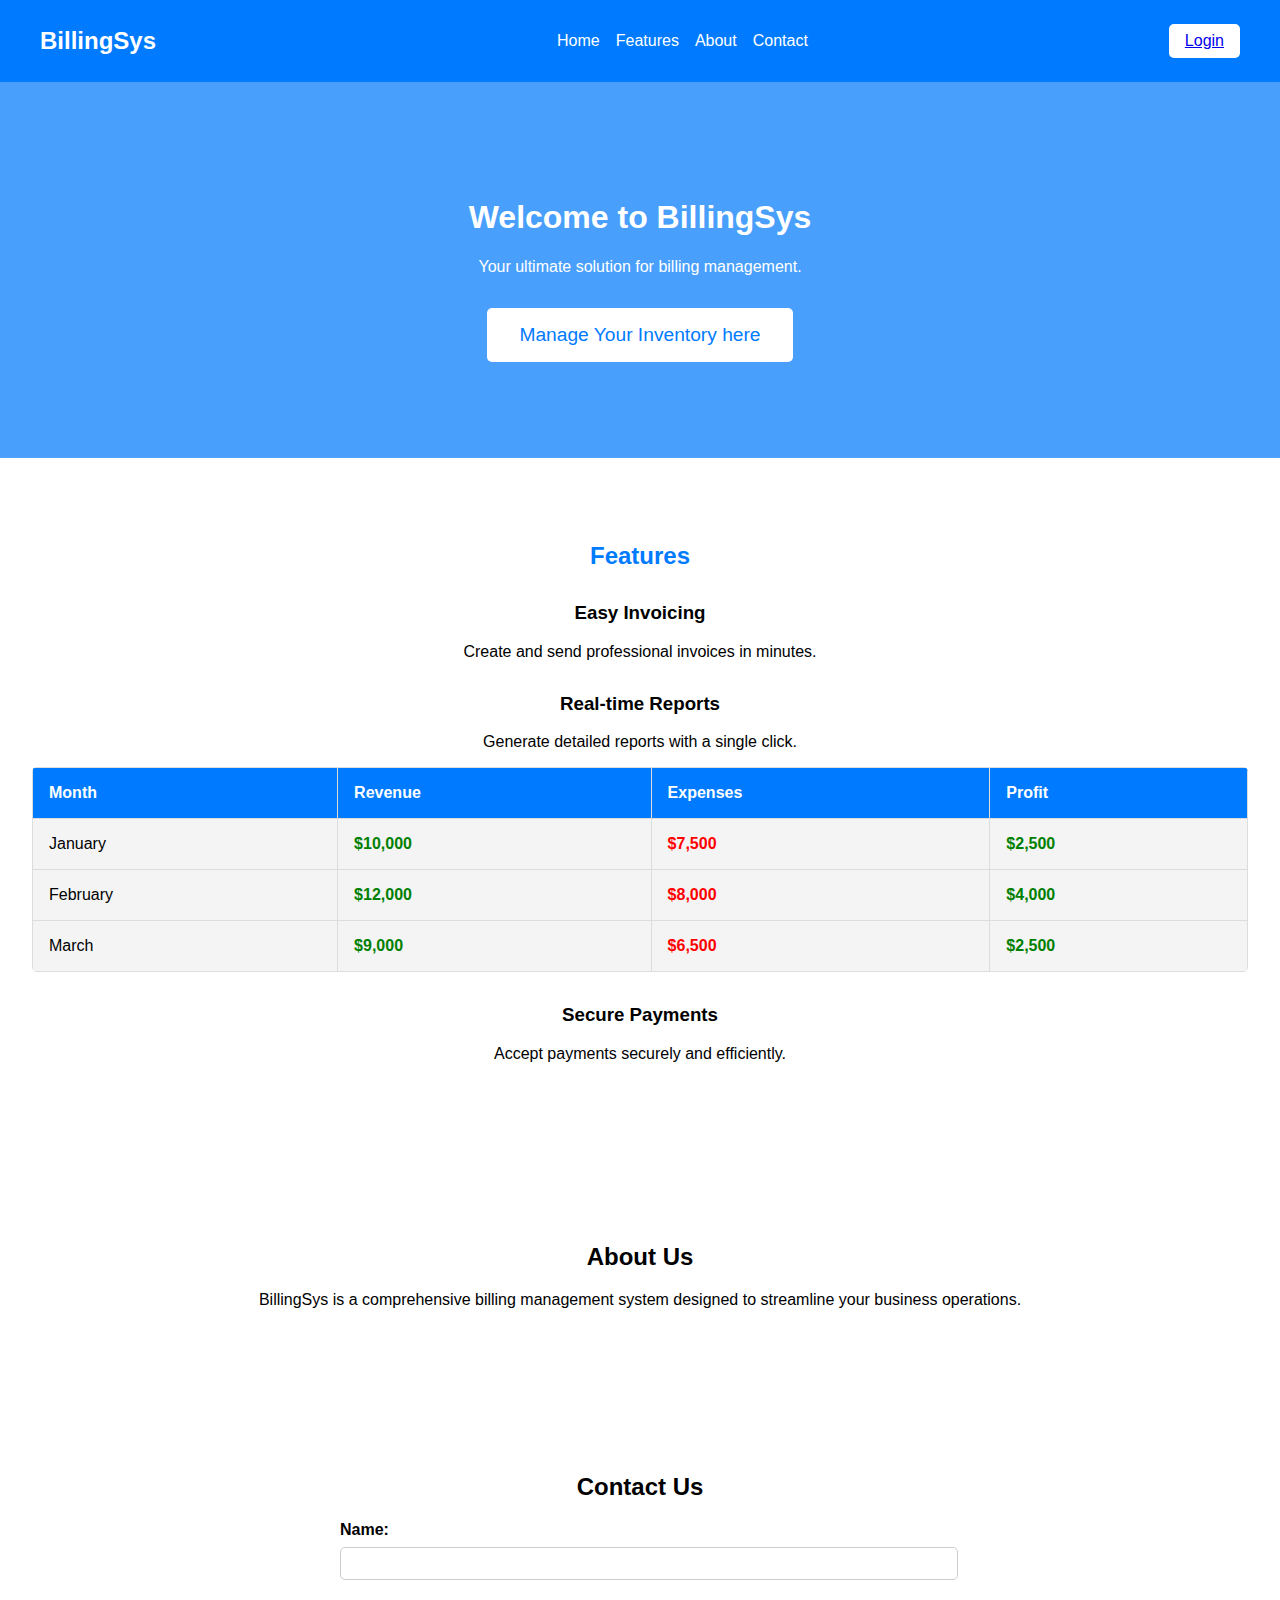
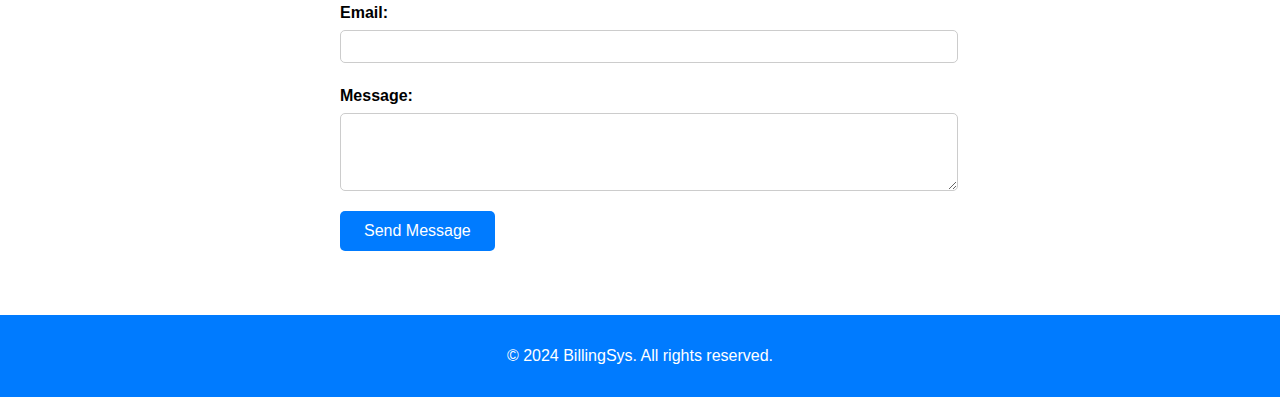
<file: index.html>
<!-- <!DOCTYPE html>
<html lang="en">
<head>
    <meta charset="UTF-8">
    <meta name="viewport" content="width=device-width, initial-scale=1.0">
    <title>Billing Management System</title>
    <link rel="stylesheet" href="style.css">
</head>
<body>
    <header>
        <nav>
            <div class="logo">BillingSys</div>
            <ul class="nav-links">
                <li><a href="#home">Home</a></li>
                <li><a href="#features">Features</a></li>
                <li><a href="#about">About</a></li>
                <li><a href="#contact">Contact</a></li>
            </ul>
            <button class="login-btn"><a href="login.html">Login</a></button>
        </nav>
    </header>
    
    <section id="home" class="hero">
        <div class="hero-content">
            <h1>Welcome to BillingSys</h1>
            <p>Your ultimate solution for billing management.</p>
            <a href="inventory.html" class="cta-btn">Manage Your Inventory</a>
        </div>
    </section>

    <section id="features" class="features">
        <h2>Features</h2>
        <div class="feature-item">
            <h3>Easy Invoicing</h3>
            <p>Create and send professional invoices in minutes.</p>
        </div>
        <div class="feature-item">
            <h3>Real-time Reports</h3>
            <p>Generate detailed reports with a single click.</p>
        </div>
        <div class="feature-item">
            <h3>Secure Payments</h3>
            <p>Accept payments securely and efficiently.</p>
        </div>
    </section>

    <section id="about" class="about">
        <h2>About Us</h2>
        <pre>
            BillingSys is a comprehensive billing management system designed to streamline your business operations.
            Billing management software aims to reduce manual errors, save time, improve accuracy, and enhance overall financial management for businesses of all sizes.
            BillingSys is a comprehensive billing management system designed to streamline your business operations.
            Billing management software aims to reduce manual errors, save time, improve accuracy, and enhance overall financial management for businesses of all sizes.

        </pre>
    </section>

    <section id="contact" class="contact">
        <h2>Contact Us</h2>
        <form action="#" method="post" class="contact-form">
            <label for="name">Name:</label>
            <input type="text" id="name" name="name" required>

            <label for="email">Email:</label>
            <input type="email" id="email" name="email" required>

            <label for="message">Message:</label>
            <textarea id="message" name="message" rows="4" required></textarea>

            <button type="submit" class="submit-btn">Send Message</button>
        </form>
    </section>

    <footer>
        <p>&copy; 2024 BillingSys. All rights reserved.</p>
    </footer>
</body>
</html> -->
<!DOCTYPE html>
<html lang="en">
<head>
    <meta charset="UTF-8">
    <meta name="viewport" content="width=device-width, initial-scale=1.0">
    <title>Billing Management System</title>
    <link rel="stylesheet" href="style.css">
</head>
<body>
    <header>
        <nav>
            <div class="logo">BillingSys</div>
            <ul class="nav-links">
                <li><a href="#home">Home</a></li>
                <li><a href="#features">Features</a></li>
                <li><a href="#about">About</a></li>
                <li id="hn" ><a href="#contact">Contact</a></li>
            </ul>
            <button class="login-btn"><a href="login.html">Login</a></button>
        </nav>
    </header>
    
    <section id="home" class="hero">
        <div class="hero-content">
            <h1>Welcome to BillingSys</h1>
            <p>Your ultimate solution for billing management.</p>
            <a href="inventory.html" class="cta-btn">Manage Your Inventory here </a>
        </div>
    </section>

    <section id="features" class="features">
        <h2>Features</h2>
        <div class="feature-item">
            <h3>Easy Invoicing</h3>
            <p>Create and send professional invoices in minutes.</p>
        </div>
        <div class="feature-item">
            <h3>Real-time Reports</h3>
            <p>Generate detailed reports with a single click.</p>
            <table class="report-table">
                <thead>
                    <tr>
                        <th>Month</th>
                        <th>Revenue</th>
                        <th>Expenses</th>
                        <th>Profit</th>
                    </tr>
                </thead>
                <tbody>
                    <tr>
                        <td>January</td>
                        <td class="positive">$10,000</td>
                        <td class="negative">$7,500</td>
                        <td class="positive">$2,500</td>
                    </tr>
                    <tr>
                        <td>February</td>
                        <td class="positive">$12,000</td>
                        <td class="negative">$8,000</td>
                        <td class="positive">$4,000</td>
                    </tr>
                    <tr>
                        <td>March</td>
                        <td class="positive">$9,000</td>
                        <td class="negative">$6,500</td>
                        <td class="positive">$2,500</td>
                    </tr>
                </tbody>
            </table>
        </div>
        <div class="feature-item">
            <h3>Secure Payments</h3>
            <p>Accept payments securely and efficiently.</p>
        </div>
    </section>

    <section id="about" class="about">
        <h2>About Us</h2>
        <p>BillingSys is a comprehensive billing management system designed to streamline your business operations.</p>
    </section>

    <section id="contact" class="contact">
        <h2>Contact Us</h2>
        <form action="#" method="post" class="contact-form">
            <label for="name">Name:</label>
            <input type="text" id="name" name="name" required>

            <label for="email">Email:</label>
            <input type="email" id="email" name="email" required>

            <label for="message">Message:</label>
            <textarea id="message" name="message" rows="4" required></textarea>

            <button type="submit" class="submit-btn">Send Message</button>
        </form>
    </section>

    <footer>
        <p>&copy; 2024 BillingSys. All rights reserved.</p>
    </footer>
</body>
</html>
</file>
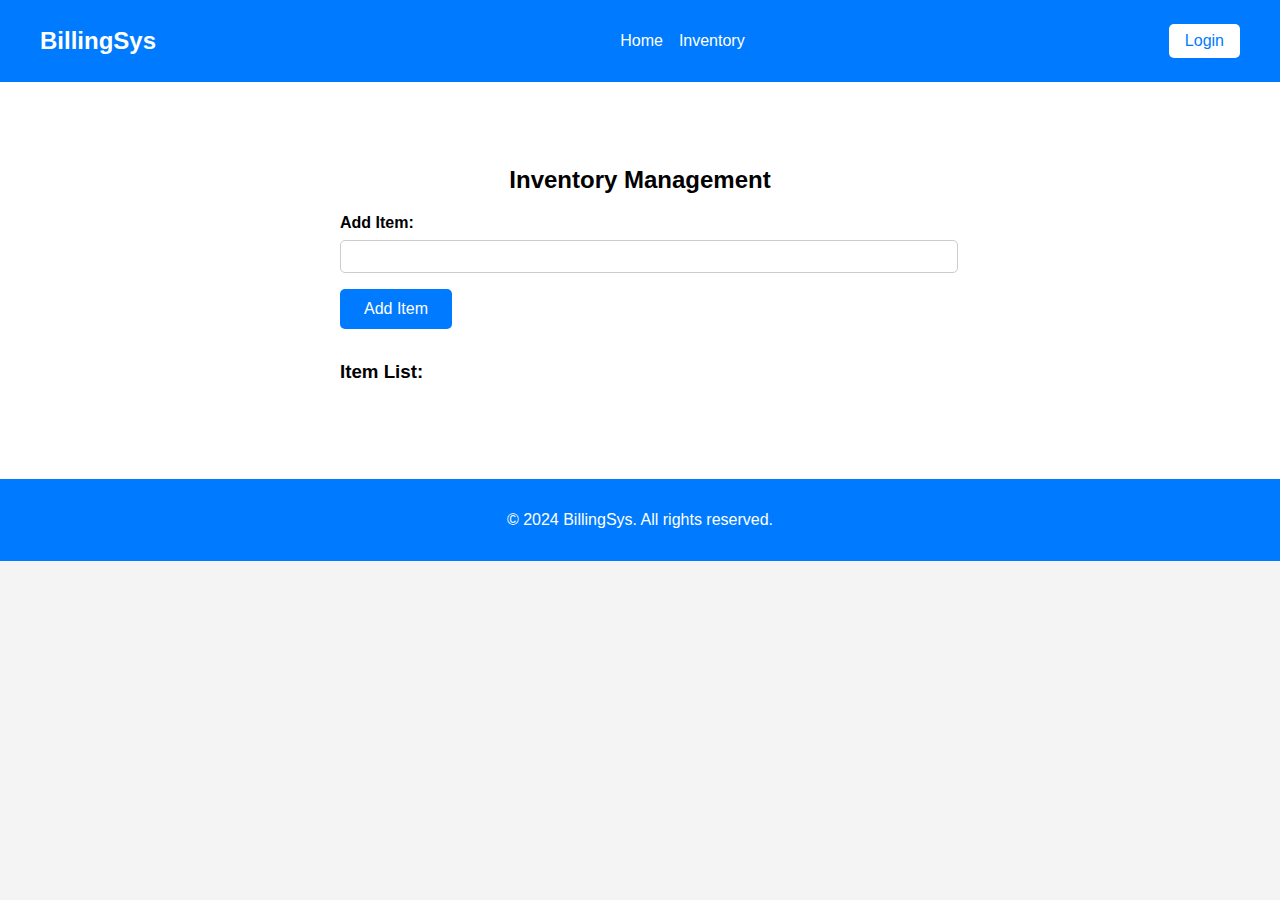
<file: inventory.html>
<!DOCTYPE html>
<html lang="en">
<head>
    <meta charset="UTF-8">
    <meta name="viewport" content="width=device-width, initial-scale=1.0">
    <title>Inventory Management</title>
    <link rel="stylesheet" href="styles.css">
</head>
<body>
    <header>
        <nav>
            <div class="logo">BillingSys</div>
            <ul class="nav-links">
                <li><a href="index.html">Home</a></li>
                <li><a href="inventory.html">Inventory</a></li>
            </ul>
            <button class="login-btn">Login</button>
        </nav>
    </header>

    <section id="inventory" class="inventory">
        <h2>Inventory Management</h2>
        <div class="inventory-form">
            <label for="item">Add Item:</label>
            <input type="text" id="item" name="item" required>
            <button id="add-item-btn" class="submit-btn">Add Item</button>
        </div>
        <div class="inventory-list">
            <h3>Item List:</h3>
            <ul id="item-list"></ul>
        </div>
    </section>

    <footer>
        <p>&copy; 2024 BillingSys. All rights reserved.</p>
    </footer>

    <script src="script.js"></script>
</body>
</html>
</file>
<file: style.css>
body {
    margin: 0;
    font-family: Arial, sans-serif;
    background-color: #f4f4f4;
}

header {
    background-color: #007BFF;
    color: white;
    padding: 1rem 0;
}

nav {
    display: flex;
    justify-content: space-between;
    align-items: center;
    max-width: 1200px;
    margin: 0 auto;
    padding: 0 2rem;
}

.logo {
    font-size: 1.5rem;
    font-weight: bold;
}

.nav-links {
    list-style: none;
    display: flex;
    gap: 1rem;
}

.nav-links li {
    display: inline;
}

.nav-links a {
    color: white;
    text-decoration: none;
    font-size: 1rem;
}

.login-btn {
    background-color: white;
    color: #007BFF;
    border: none;
    padding: 0.5rem 1rem;
    cursor: pointer;
    font-size: 1rem;
    border-radius: 5px;
}

.login-btn:hover {
    background-color: #e0e0e0;
}

.hero {
    background: linear-gradient(rgba(0, 123, 255, 0.7), rgba(0, 123, 255, 0.7)), url('https://source.unsplash.com/1600x900/?billing,management');
    background-size: cover;
    background-position: center;
    color: white;
    text-align: center;
    padding: 6rem 2rem;
}

.hero-content {
    max-width: 800px;
    margin: 0 auto;
}

.cta-btn {
    background-color: white;
    color: #007BFF;
    padding: 1rem 2rem;
    text-decoration: none;
    font-size: 1.2rem;
    border-radius: 5px;
    display: inline-block;
    margin-top: 1rem;
}

.cta-btn:hover {
    background-color: #e0e0e0;
}

.features {
    text-align: center;
    padding: 4rem 2rem;
    background-color: white;
}

.features h2 {
    color: #007BFF;
}

.feature-item {
    margin: 2rem 0;
}

.feature-item table {
    width: 100%;
    margin-top: 1rem;
    border-collapse: collapse;
    background-color: #e7f3ff;
    border-radius: 5px;
    overflow: hidden;
}

.report-table th, .report-table td {
    padding: 1rem;
    border: 1px solid #ddd;
    text-align: left;
}

.report-table th {
    background-color: #007BFF;
    color: white;
}

.report-table td {
    background-color: #f4f4f4;
}

.positive {
    color: green;
    font-weight: bold;
}

.negative {
    color: red;
    font-weight: bold;
}

.about, .contact {
    padding: 4rem 2rem;
    text-align: center;
    background-color: white;
}

.contact-form {
    max-width: 600px;
    margin: 0 auto;
    text-align: left;
}

.contact-form label {
    display: block;
    margin: 0.5rem 0;
    font-weight: bold;
}

.contact-form input,
.contact-form textarea {
    width: 100%;
    padding: 0.5rem;
    margin-bottom: 1rem;
    border: 1px solid #ccc;
    border-radius: 5px;
}

.submit-btn {
    background-color: #007BFF;
    color: white;
    padding: 0.7rem 1.5rem;
    border: none;
    border-radius: 5px;
    cursor: pointer;
    font-size: 1rem;
}

.submit-btn:hover {
    background-color: #0056b3;
}

footer {
    background-color: #007BFF;
    color: white;
    text-align: center;
    padding: 1rem 0;
}
</file>
<file: styles.css>
body {
    margin: 0;
    font-family: Arial, sans-serif;
    background-color: #f4f4f4;
}

header {
    background-color: #007BFF;
    color: white;
    padding: 1rem 0;
}

nav {
    display: flex;
    justify-content: space-between;
    align-items: center;
    max-width: 1200px;
    margin: 0 auto;
    padding: 0 2rem;
}

.logo {
    font-size: 1.5rem;
    font-weight: bold;
}

.nav-links {
    list-style: none;
    display: flex;
    gap: 1rem;
}

.nav-links li {
    display: inline;
}

.nav-links a {
    color: white;
    text-decoration: none;
    font-size: 1rem;
}

.login-btn {
    background-color: white;
    color: #007BFF;
    border: none;
    padding: 0.5rem 1rem;
    cursor: pointer;
    font-size: 1rem;
    border-radius: 5px;
}

.login-btn:hover {
    background-color: #e0e0e0;
}

.hero {
    background: linear-gradient(rgba(0, 123, 255, 0.7), rgba(0, 123, 255, 0.7)), url('https://source.unsplash.com/1600x900/?billing,management');
    background-size: cover;
    background-position: center;
    color: white;
    text-align: center;
    padding: 6rem 2rem;
}

.hero-content {
    max-width: 800px;
    margin: 0 auto;
}

.cta-btn {
    background-color: white;
    color: #007BFF;
    padding: 1rem 2rem;
    text-decoration: none;
    font-size: 1.2rem;
    border-radius: 5px;
    display: inline-block;
    margin-top: 1rem;
}

.cta-btn:hover {
    background-color: #e0e0e0;
}

.features {
    text-align: center;
    padding: 4rem 2rem;
    background-color: white;
}

.features h2 {
    color: #007BFF;
}

.feature-item {
    margin: 2rem 0;
}

.about, .contact, .inventory {
    padding: 4rem 2rem;
    text-align: center;
    background-color: white;
}

.contact-form, .inventory-form {
    max-width: 600px;
    margin: 0 auto;
    text-align: left;
}

.contact-form label, .inventory-form label {
    display: block;
    margin: 0.5rem 0;
    font-weight: bold;
}

.contact-form input, .contact-form textarea, .inventory-form input {
    width: 100%;
    padding: 0.5rem;
    margin-bottom: 1rem;
    border: 1px solid #ccc;
    border-radius: 5px;
}

.submit-btn {
    background-color: #007BFF;
    color: white;
    padding: 0.7rem 1.5rem;
    border: none;
    border-radius: 5px;
    cursor: pointer;
    font-size: 1rem;
}

.submit-btn:hover {
    background-color: #0056b3;
}

.inventory-list {
    max-width: 600px;
    margin: 2rem auto;
    text-align: left;
}

.inventory-list ul {
    list-style: none;
    padding: 0;
}

.inventory-list li {
    background-color: #f4f4f4;
    border: 1px solid #ccc;
    padding: 0.5rem;
    margin: 0.5rem 0;
    border-radius: 5px;
}

footer {
    background-color: #007BFF;
    color: white;
    text-align: center;
    padding: 1rem 0;
}
</file>
